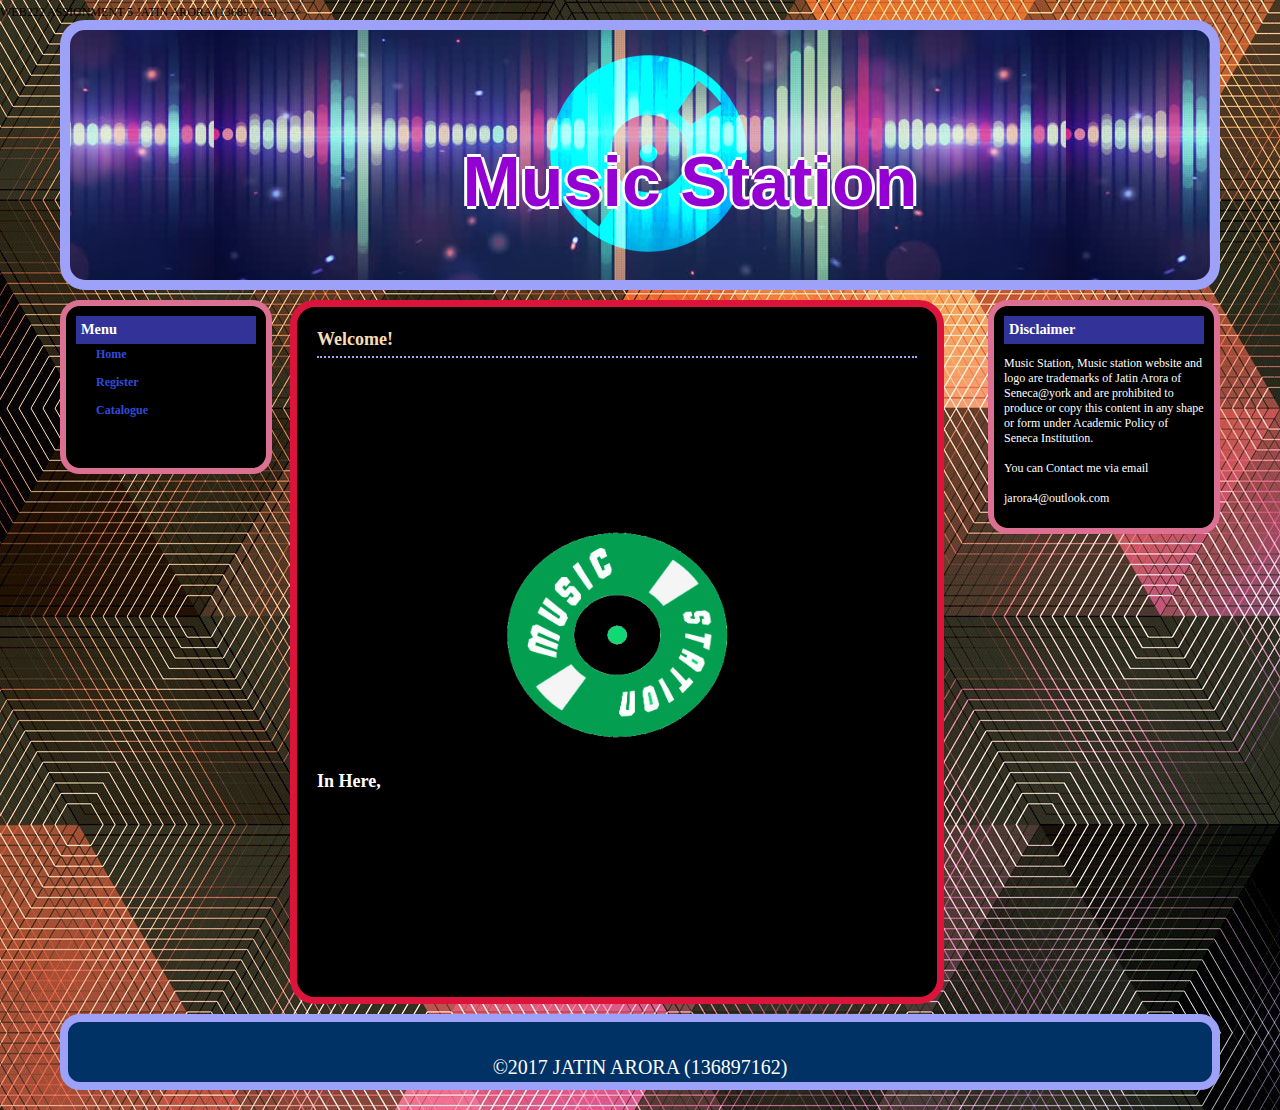
<file: Website Assignment 5/index.html>
<!-->
WEB222 
ASSIGNMENT 5
JATIN ARORA 
(136897162)
<-->

<!DOCTYPE html >
<html >

<head>

	<title>A5 WEB</title>



	<link rel="stylesheet" type="text/css" href="normalize1.css" />

</head>

<body>
<div id="outer">
	<div id="header">
		<h1>Music Station</h1>
		
		
	</div> <!-- header -->
<div id="wrap">	
	<div id="content">
	<h2 class="page-title">Welcome!</h2>
		<p>“I declare that my assignment is wholly my own work in accordance with Seneca Academic Policy. No part of this assignment has been copied manually or 
electronically from any other source (including web sites) except for the information supplied by the WEB222 instructor and / or made available in this assignment for my use. I also declare that no part of this assignment has been distributed to other students.
 Name: Jatin Arora Dated: Type the submission date here</p>
 <img src="images/logo3.png" alt="logo" height="242" width="272" align="middle" >
 <h2 class=section>In Here,</h2> 
 <p>You will find latest and greatest from the artisits in Canada. Feel free to roam around the website and have a look on the new records and our archive of old ones .Make sure you SignUp for free by going to the Register tab in the left sidebar to gain access  to full features and latest from the world of music.<br>Happy Exploring!

	</div> 

	<div id="right-sidebar">

		<h2>Disclaimer</h2>
	
		<p class="note">
		Music Station, Music station website and logo are trademarks of Jatin Arora of Seneca@york and are prohibited to produce or copy this content in any shape or form under Academic Policy of Seneca Institution. <br /> <br />You can Contact me via email<br><br>jarora4@outlook.com
		</p>
	
	</div>
	
	
</div>
	<div id="sidebar">

		<h2>Menu</h2>
			<ul class="menu">
				<li><a href="index.html">Home</a></li>
				<li><a href="registration.html">Register</a></li>
				<li><a href="catal.html">Catalogue</a></li>				
				
			</ul>
	
	
		
	</div> <!-- sidebar -->
	
	<div id="footer">
		<p>&copy;2017 JATIN ARORA  (136897162)</p>
	</div> <!-- footer -->

</div> 
<div id="spacer">&nbsp;</div>
</body>
</html>
</file>
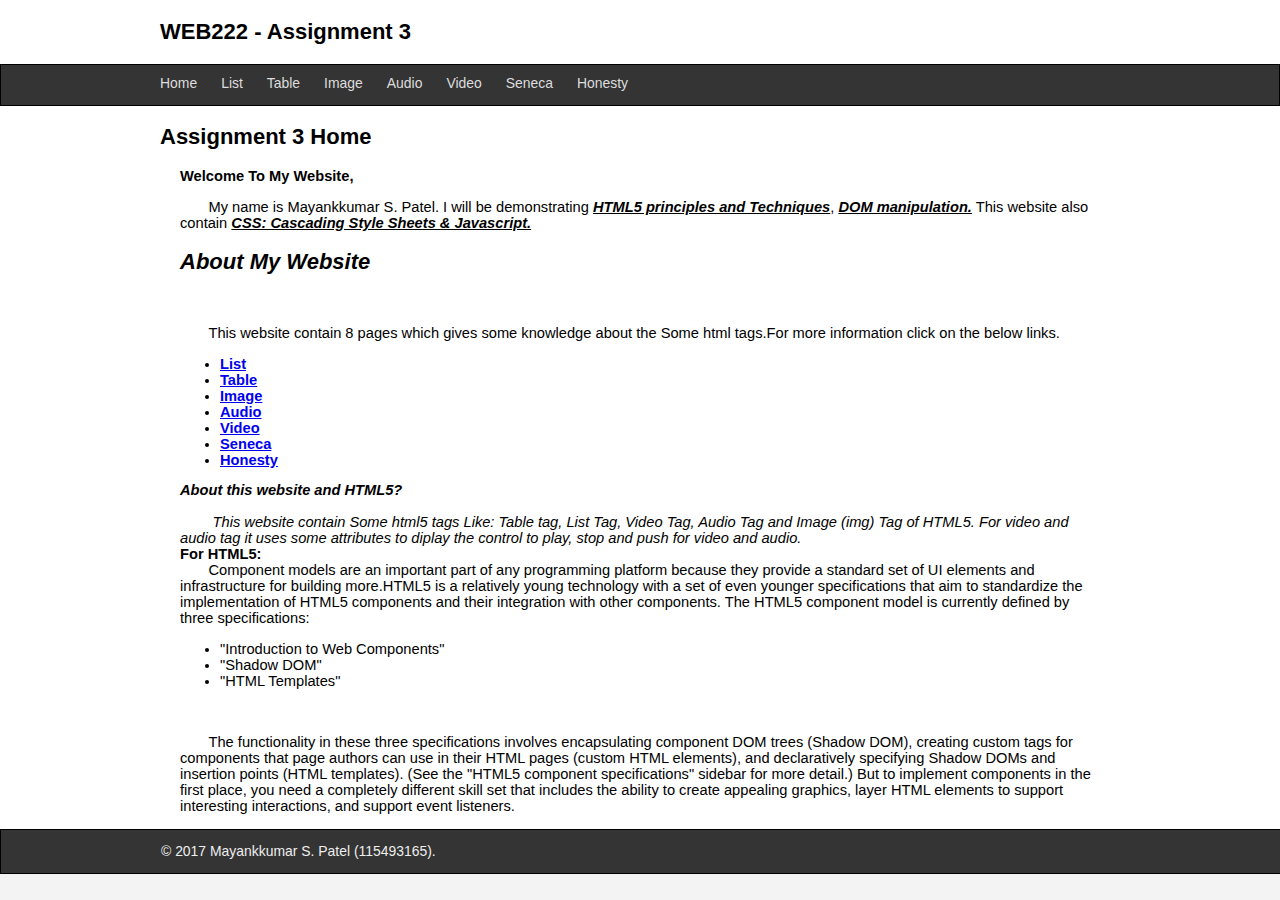
<file: Assignment 3/assignment3/index.html>
<!DOCTYPE html>
<html lang="en">
<head>
    <title>Index.html</title>
    <meta charset="UTF-8" />
	<link rel="stylesheet" href="css/normalize.css"/>
	<link rel="stylesheet" href="css/lab3-theme.css"/>
</head>
<body>

	<header>
		<div class="center">
			<h2>
				
			     WEB222 - Assignment 3
			</h2>
		</div>
	</header>
	<nav>
		<div class="center">
		<ul>	
			<li><a href="index.html">Home</a></li>
			<li><a href="list.html">List</a></li>
			<li><a href="table.html">Table</a></li>
			<li><a href="image.html">Image</a></li>
			<li><a href="audio.html">Audio</a></li>
			<li><a href="video.html">Video</a></li>
			<li><a href="seneca.html">Seneca</a></li>
			<li><a href="honesty.html">Honesty</a></li>
		</ul>
		</div>
	</nav>
		
	<section class="main center">
	
	<!-- Start your code here -->
		<h2>Assignment 3 Home</h2>
		 <div class="center">

	 <b>
		 Welcome To My Website,<br/></b>
		 <p>
			 &nbsp;&nbsp;&nbsp;&nbsp;&nbsp;&nbsp;&nbsp;My name is Mayankkumar S. Patel. I will be demonstrating <b><u><i>HTML5 principles and Techniques</i></u></b>, <b><u><i>DOM manipulation.</i></u></b>
	     This website also contain <b><u><i>CSS: Cascading Style Sheets &amp; Javascript.</i></u></b>

		 </p>
		 <h2>
			<i><b>
			 About My Website</b>
		 	</i>
		 </h2><br/><br/>

		 &nbsp;&nbsp;&nbsp;&nbsp;&nbsp;&nbsp;&nbsp;This website contain 8 pages which gives some knowledge about the Some html tags.For more information 
		 click on the below links.<br/>
		 <ul>	
			
			<li><a href="list.html"><b>List</b></a></li>
			<li><a href="table.html"><b>Table</b></a></li>
			<li><a href="image.html"><b>Image</b></a></li>
			<li><a href="audio.html"><b>Audio</b></a></li>
			<li><a href="video.html"><b>Video</b></a></li>
			<li><a href="seneca.html"><b>Seneca</b></a></li>
			<li><a href="honesty.html"><b>Honesty</b></a></li>
		</ul>
	
		<p>
			<b><i>About this website and HTML5?</i></b><br/><br/>
			<em>&nbsp;&nbsp;&nbsp;&nbsp;&nbsp;&nbsp;&nbsp; This website contain Some html5 tags Like: Table tag, List Tag, Video Tag, Audio Tag and Image (img) Tag of HTML5.
			For video and audio tag it uses some attributes to diplay the control to play, stop and push for video and audio.</em><br/>
			<b>For HTML5:</b><br/>
			&nbsp;&nbsp;&nbsp;&nbsp;&nbsp;&nbsp;&nbsp;Component models are an important part of any programming platform because they provide a standard set of UI elements 
			and infrastructure for building more.HTML5 is a relatively young technology with a set of even younger specifications 
			that aim to standardize the implementation of HTML5 components and their integration with other components. The HTML5 
			component model is currently defined by three specifications:<br/>
		</p>
		<ul>
		<li>"Introduction to Web Components"</li>
		<li>"Shadow DOM"</li>
		<li>"HTML Templates"</li>
		</ul><br/>
		<p>
			&nbsp;&nbsp;&nbsp;&nbsp;&nbsp;&nbsp;&nbsp;The functionality in these three specifications involves encapsulating component DOM trees (Shadow DOM), creating custom 
			tags for components that page authors can use in their HTML pages (custom HTML elements), and declaratively specifying 
			Shadow DOMs and insertion points (HTML templates). (See the "HTML5 component specifications" sidebar for more detail.) 
			But to implement components in the first place, you need a completely different skill set that includes the ability to 
			create appealing graphics, layer HTML elements to support interesting interactions, and support event listeners. 
		</p>
		 </div>
	 
	
	<!-- End your code here  -->
	
	</section>
	<footer>
	  <div class="center">
		  &copy; 2017 Mayankkumar S. Patel (115493165).
	  </div>
	</footer>
</body>
</html>
</file>
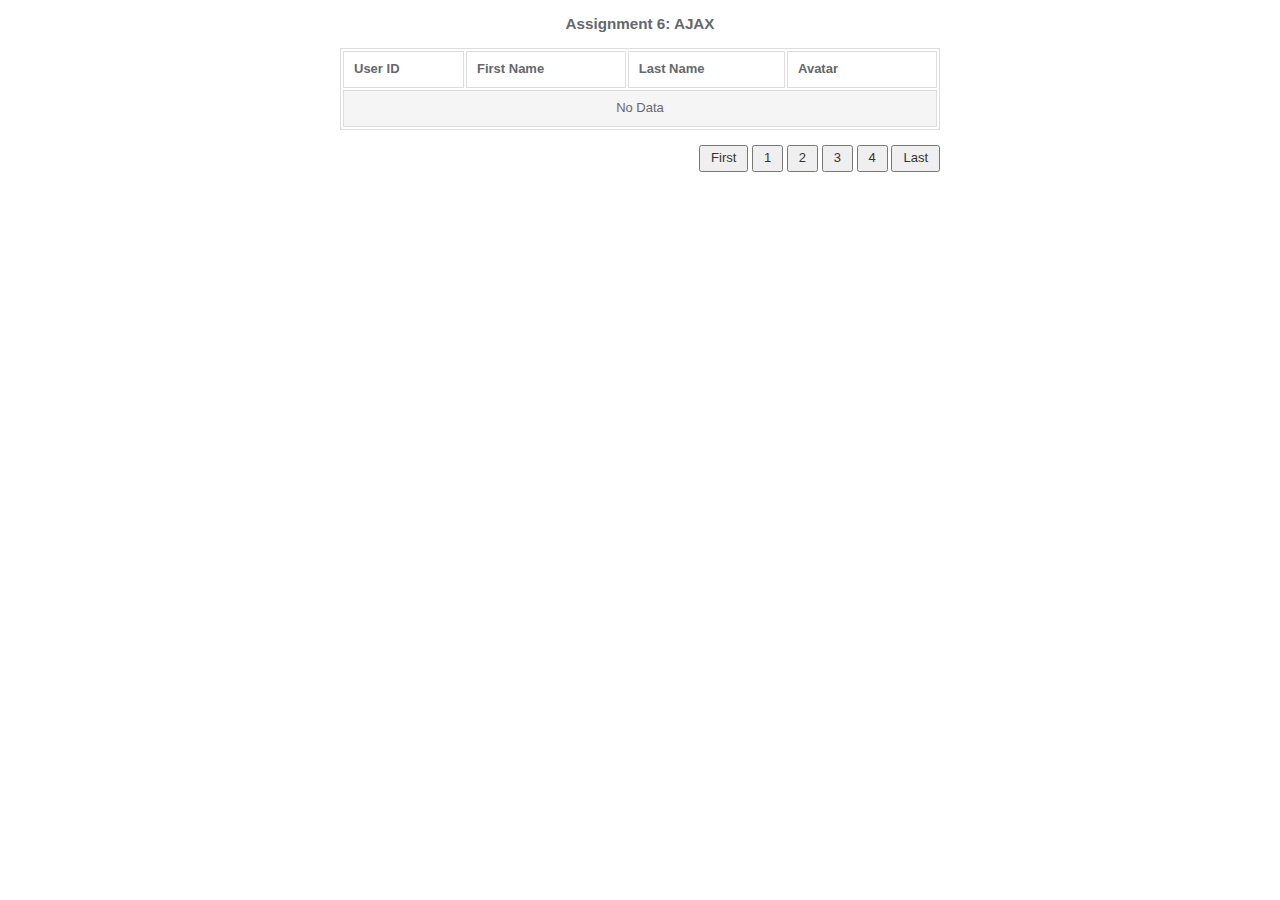
<file: Assignment 6/assignment6.html>
<!DOCTYPE html>
<html lang="en">
  <head>
    <meta charset="UTF-8" />
    <title>WEB222 - Assignment 6</title>
	<link href="css/normalize.css" rel="stylesheet">
	<link href="css/assignment6.css" rel="stylesheet">
	<script type="text/javascript" src="js/assignment6.js"></script>
  </head>
  <body>
    <div class="main-container">
      <h3>Assignment 6: AJAX</h3>
   
		<table>
			<thead>
			<tr>
				<th>User ID</th><th>First Name</th><th>Last Name</th><th class="avatar">Avatar</th>
			</tr>
			</thead>
			<tbody id="data">
				<tr id="nodata">
					<td colspan="4">No Data</td>
				</tr>
			</tbody>
		</table>
        <br >
        <div class="paging"><button type="button" onclick="makeRequest(1);">First</button>
		<button class="pgbtn" id="pgbtn1" type="button" onclick="makeRequest(1);">1</button>
		<button class="pgbtn" id="pgbtn2" type="button" onclick="makeRequest(2);">2</button>
		<button class="pgbtn" id="pgbtn3" type="button" onclick="makeRequest(3);">3</button>
		<button class="pgbtn" id="pgbtn4" type="button" onclick="makeRequest(4);">4</button>
		<button type="button" onclick="makeRequest(4);">Last</button></div>
    
      
    </div>
  </body>
</html>
</file>
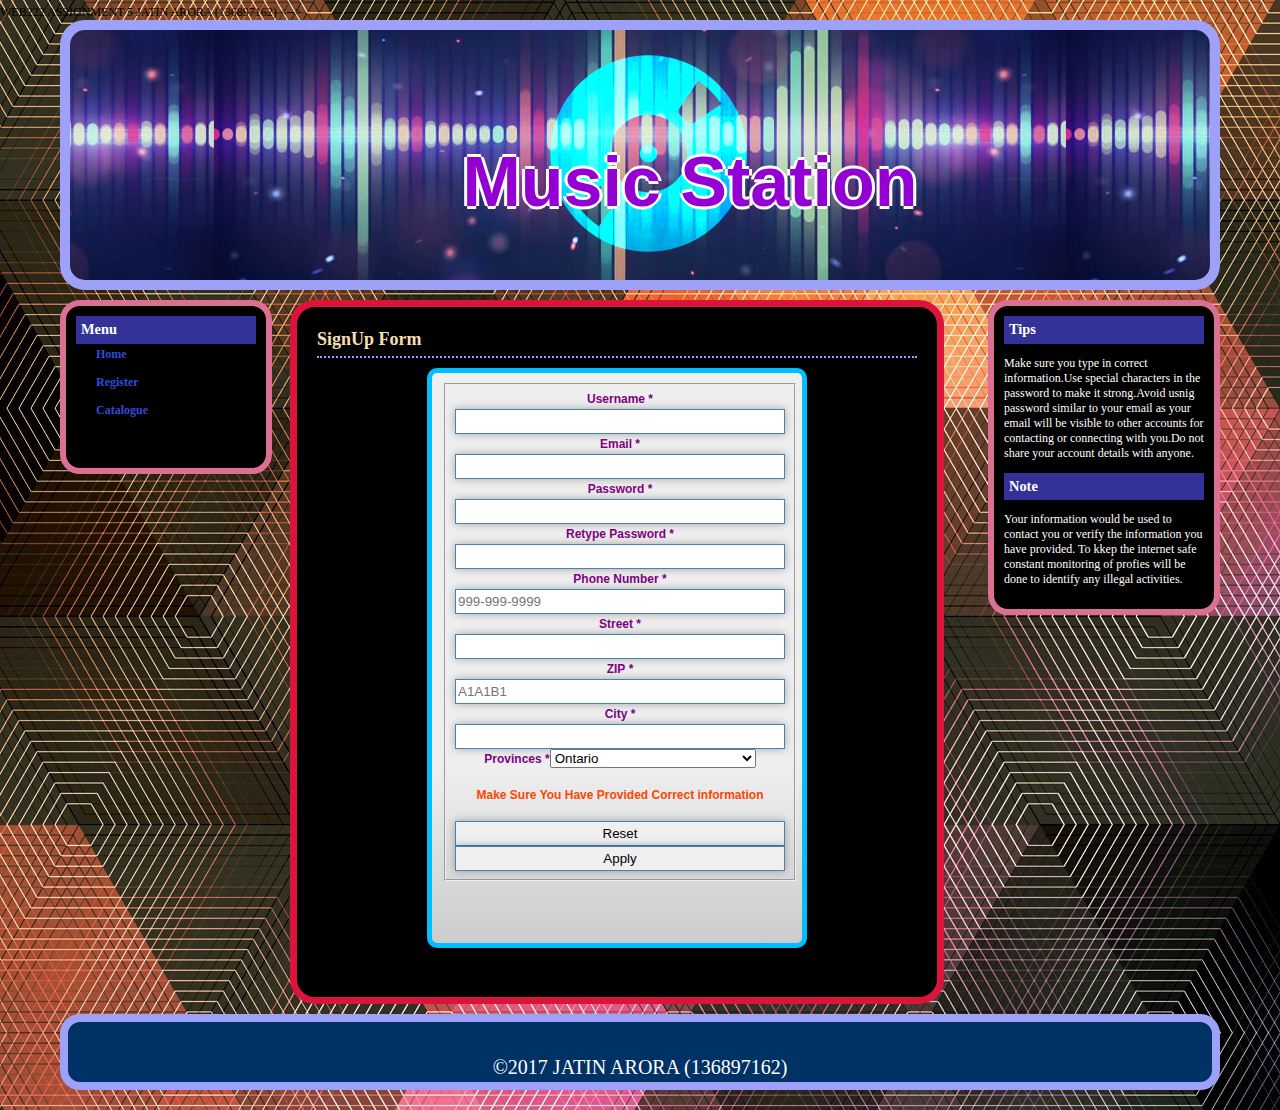
<file: Website Assignment 5/registration.html>
<!-->
WEB222 
ASSIGNMENT 5
JATIN ARORA 
(136897162)
<-->
<!DOCTYPE html>
<html>

<head>

	<title>A5 WEB</title>

	

	<link rel="stylesheet" type="text/css" href="normalize1.css" />
    <script src="registration.js"></script>
	<!--[if IE ]>
	<link rel="stylesheet" type="text/css" href="./stylesheets/ie-style.css" />
	<![endif]-->

</head>

<body onLoad="document.myform.name.focus();">
<div id="outer">
	<div id="header">
		<h1>Music Station</h1>
		
	</div> <!-- header -->
<div id="wrap">	
	<div id="content">
      
	<h2 class="page-title">SignUp Form</h2>
    <section class=main center>
      <div class="form">
	     <form id="jobsearch" name="jobsearch" method='post' onsubmit='return validateForm(this);' action='https://httpbin.org/post' >
            <fieldset class="all">      
              
               <div class="innerclass">    
                    <label>Username<b> *</b></label><input type="text" name="name" id="name" class="inputType" size="20" tabindex="0" onchange="userValidate()"  required/>
               <div class="err" id="msg2">   </div>
               </div>
                <div class="innerclass">    
               <label >Email<b> *</b></label><input type="email" name="email" size="20" id="emial" class="inputType"   required>
               </div>
               <div class="innerclass">       
               <label>Password<b> *</b></label><input type="password" name="password" id="password" class="inputType" onchange="passwordValidation()"  size="20" tabindex="0" required/>
               <div class="err" id="msg0">   </div>
               </div>
               <div class="innerclass">       
               <label>Retype Password<b> *</b></label><input type="password" name="repassword" class="inputType" id="repassword" onchange="verifyValidate()" size="20" tabindex="0" required/>
               <div class="err" id="msg1">   </div>
               </div>
               <div class="innerclass">       
              
               <div class="innerclass">       
               
               </div>
               <div class="innerclass">       
               <label>Phone Number<b> *</b></label><input type="tel"  title="Number in ###-###-#### Format" name="pnum" id="pnum" placeholder="999-999-9999" pattern="^\d{3}-\d{3}-\d{4}$"  value="" size="20" onchange="phnValidate()" class="inputType" tabindex="0" required/>
               <div class="err" id="msg4">   </div>
               </div>
               <div class="innerclass">       
               <label for="add">Street<b> *</b></label><input type="text" name="str" id="str" size="20" class="inputType" tabindex="0" required onchange="streetvalid()"/>
               <div class="err" id="msg5">  </div>
               </div>
               
               
                <div class="innerclass">       
               <label for="zip">ZIP<b> *</b></label><input type="text" name="zip" id="zip" placeholder="A1A1B1" class="inputType" size="20"  tabindex="0" required onchange="validZIP()"/>
                <div class="err" id="msg7">  </div>
               </div> 
               <div class="innerclass">       
               <label for="city">City<b> *</b></label><input type="text" name="city" id="city" class="inputType" size="20"  tabindex="0" required onchange="cityvalid()"/>
                <div class="err" id="msg6">  </div>
               </div> 
               <div class="innerclass">    
               <label for="provs">Provinces<b> *</b></label><select class="selectlst" id="provs" name="provs">
                <optgroup label="Province">
                <option value="al">Alberta</option>
                <option value="bc">British Columbia</option>
                <option value="mb">Manitoba</option>
                <option value="nb">New Brunswick</option>
                <option value="nf">Newfoundland and Labrador</option>
                <option value="ns">Nova Scotia</option>
                <option selected value="on">Ontario</option>
                <option value="pe">Prince Edward Island</option>
                <option value="qc">Quebec</option>
                <option value="sk">Saskatchewan</option>
                </optgroup>
                <optgroup label="Territories">
                <option value="nt">Northwest Territories</option>
                <option value="nu">Nunavut</option>
                <option value="yu">Yukon</option>
              
                </optgroup>
               </select>
               </div>
              
               <div class="innerclass">
              <input type="hidden" name="lastName" id="lastName" value="Jatin Arora" />
               <input type="hidden" name="studentId" id="studentId" value="136897162" />   
               </div>
               <div class="innerclass">       
               
               </div>
             <h4> Make Sure You Have Provided Correct information</h4>
            <div class="btn">
              
            <input class="button" name="reset"  id="reset"  tabindex="0" value="Reset" type="reset"/>
            <input class="button" name="submit" id="submit" tabindex="0" value="Apply" type="submit"/>   
            </div>
   </form>
	</div>
    </section>
   </div>
	<div id="right-sidebar">

		<h2>Tips</h2>
	
		<p class="note">
		Make sure you type in correct information.Use special characters in the password to make it strong.Avoid usnig password similar to your email as your email will be visible to other accounts for contacting or connecting with you.Do not share your account details with anyone.
        <br> 

		</p>
	<h2>Note</h2>
    <p class=note>
        Your information would be used to contact you or verify the information you have provided. To kkep the internet safe constant monitoring of profies will be done to identify any illegal activities.
    </p>
	</div> <!-- right sidebar -->
	
	
</div> <!-- wrap -->
	<div id="sidebar">

		<h2>Menu</h2>
			<ul class="menu">
				<li><a href="index.html">Home</a></li>
				<li><a href="registration.html">Register</a></li>
				<li><a href="catal.html">Catalogue</a></li>				
				
			</ul>
	
	
		
	</div> <!-- sidebar -->
	
	<div id="footer">
		<p>&copy;2017 JATIN ARORA (136897162)</p>
	</div> <!-- footer -->

</div> <!-- outer -->
<div id="spacer">&nbsp;</div>
</body>
</html>
</file>
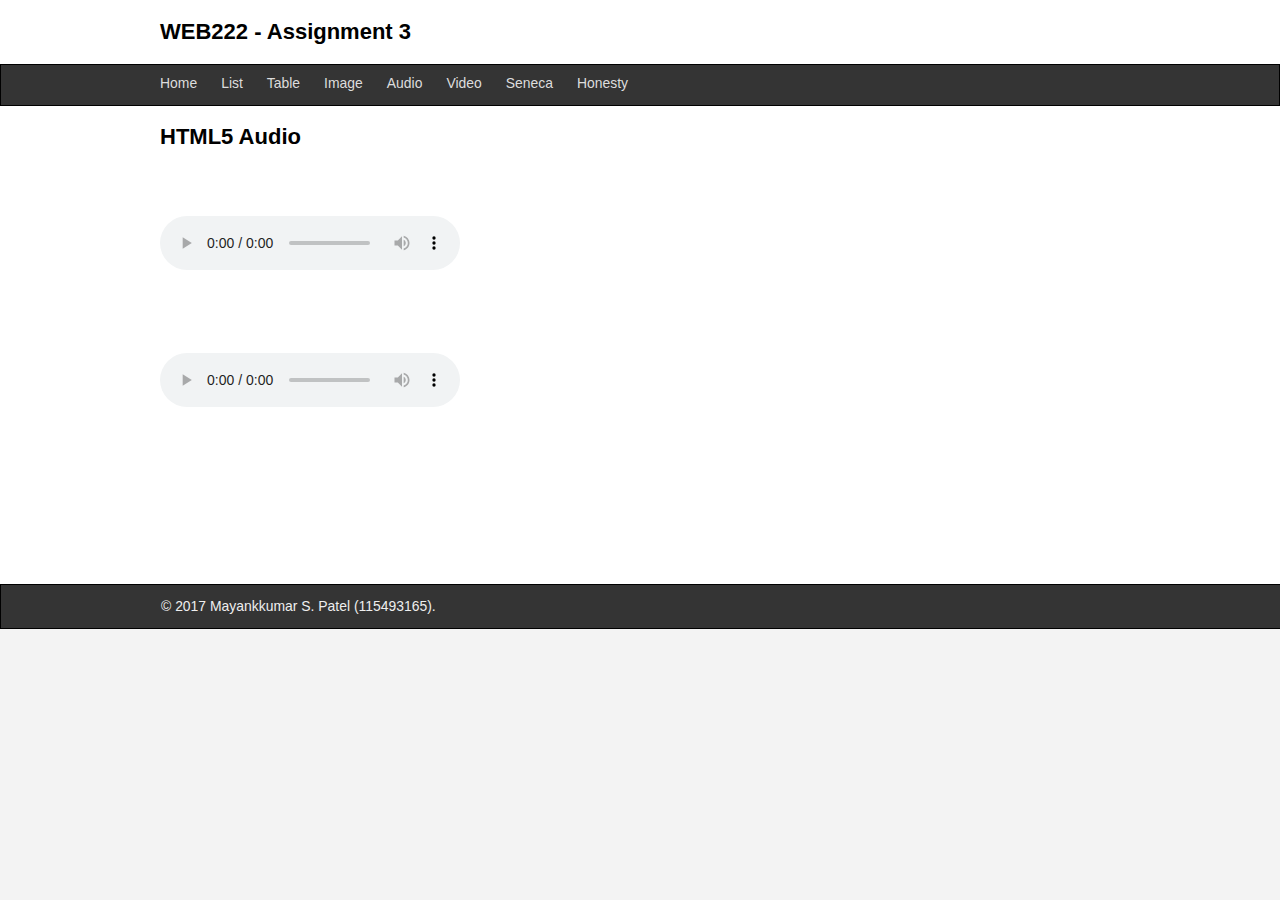
<file: Assignment 3/assignment3/audio.html>
<!DOCTYPE html>
 <html>
  <head>
    <title>Audio.html</title>
    <meta charset="UTF-8" />
	<link rel="stylesheet" href="css/normalize.css"/>
	<link rel="stylesheet" href="css/lab3-theme.css"/>
	<script src="js/audio.js"></script>
</head>
<body>

	<header>
		<div class="center">
			<h2>
			     WEB222 - Assignment 3
			</h2>
		</div>
	</header>
	<nav>
		<div class="center">
		<ul>	
			<li><a href="index.html">Home</a></li>
			<li><a href="list.html">List</a></li>
			<li><a href="table.html">Table</a></li>
			<li><a href="image.html">Image</a></li>
			<li><a href="audio.html">Audio</a></li>
			<li><a href="video.html">Video</a></li>
			<li><a href="seneca.html">Seneca</a></li>
			<li><a href="honesty.html">Honesty</a></li>
		</ul>
		</div>
	</nav>
		
	<section class="main center">
	
	<!-- Start your code here -->
		<h2>HTML5 Audio</h2>
	
	<div id="MyAudio">
				
					
			
	</div> 
	<!-- End your code here  -->
	
	</section>
	<footer>
	  <div class="center">
		  &copy; 2017 Mayankkumar S. Patel (115493165).
	  </div>
	</footer>
</body>
</html>
</file>
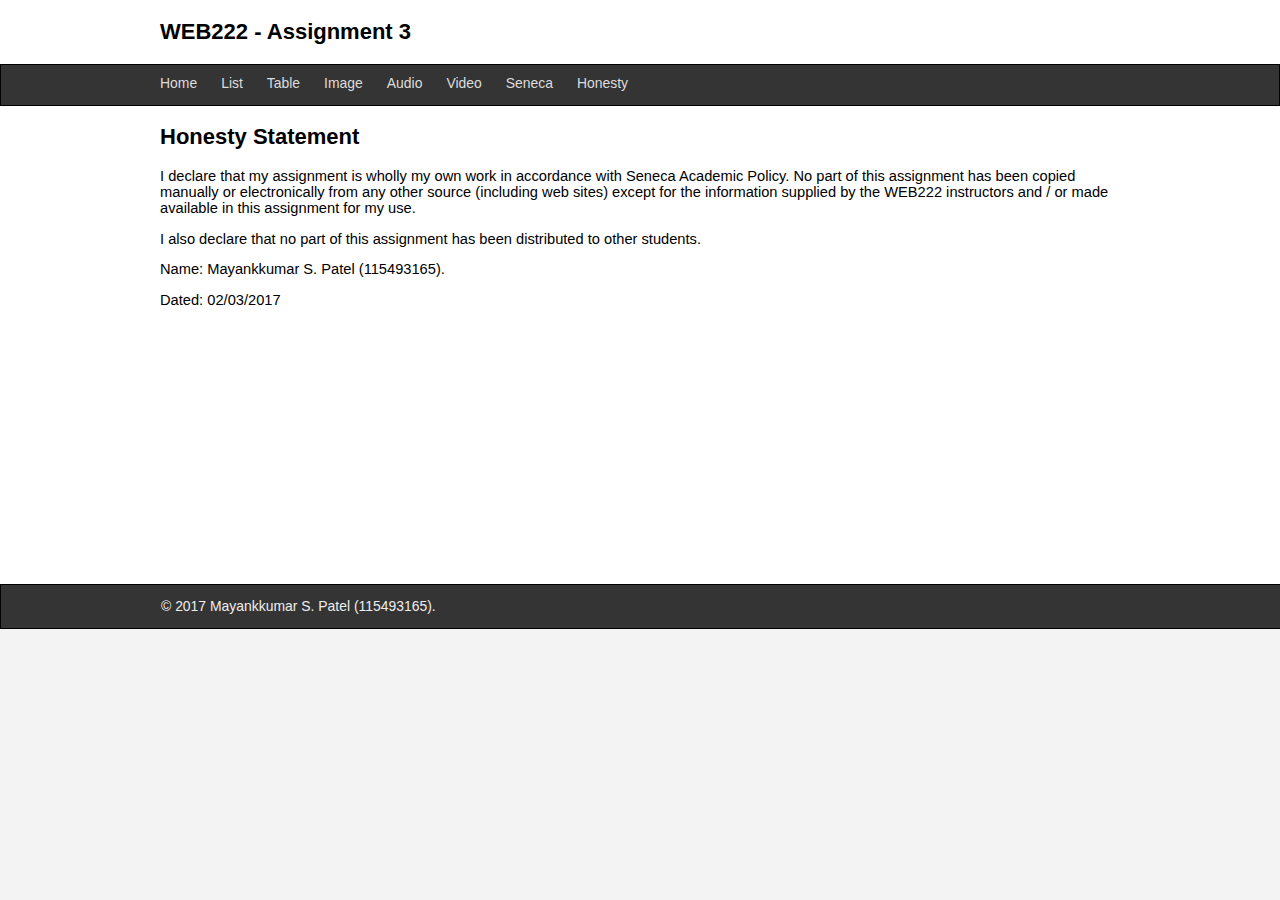
<file: Assignment 3/assignment3/honesty.html>
<!DOCTYPE html>
 <html>
  <head>
    <title>Honesty.html</title>
    <meta charset="UTF-8" />
	<link rel="stylesheet" href="css/normalize.css"/>
	<link rel="stylesheet" href="css/lab3-theme.css"/>
</head>
<body>

	<header>
		<div class="center">
			<h2>
                 WEB222 - Assignment 3
			</h2>
		</div>
	</header>
	<nav>
		<div class="center">
		<ul>	
			<li><a href="index.html">Home</a></li>
			<li><a href="list.html">List</a></li>
			<li><a href="table.html">Table</a></li>
			<li><a href="image.html">Image</a></li>
			<li><a href="audio.html">Audio</a></li>
			<li><a href="video.html">Video</a></li>
			<li><a href="seneca.html">Seneca</a></li>
			<li><a href="honesty.html">Honesty</a></li>
		</ul>
		</div>
	</nav>
		
	<section class="main center">
	
	<!-- Start your code here -->

		<h2>Honesty Statement</h2>
	<div>	
		<p>I declare that my assignment is wholly my own work in accordance 
			with Seneca Academic Policy. No part of this assignment has been copied manually or 
			electronically from any other source (including web sites) except for the information 
			supplied by the WEB222 instructors and / or made available in this assignment for my use.</p>

		<p>I also declare that no part of this assignment has been distributed 
			to other students.</p>

		<p>Name:  Mayankkumar S. Patel (115493165). </p>

		<p>Dated: 02/03/2017</p>
	</div>
	
	<!-- End your code here  -->
	
	</section>
	<footer>
	  <div class="center">
		  &copy; 2017 Mayankkumar S. Patel (115493165).
	  </div>
	</footer>
</body>
</html>
</file>
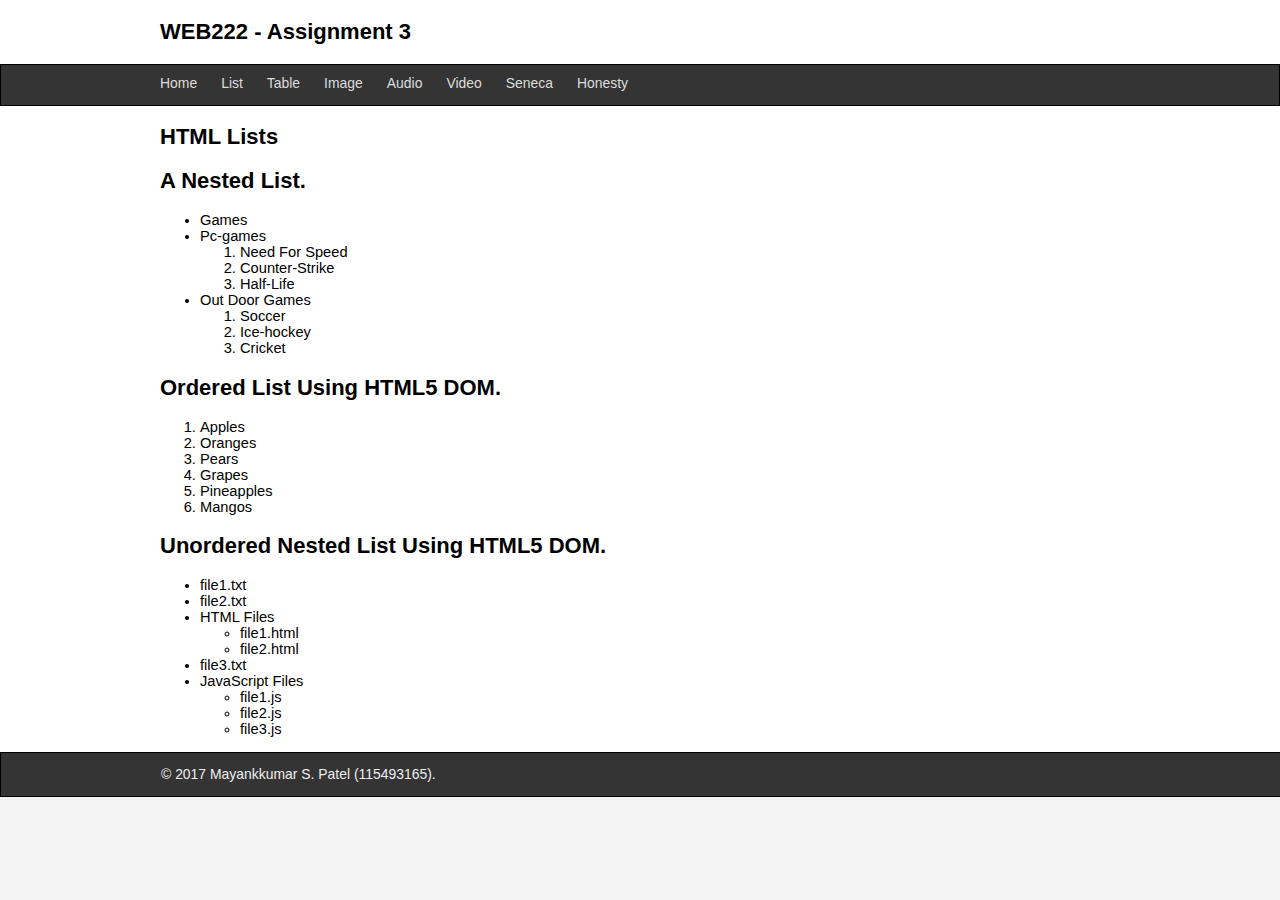
<file: Assignment 3/assignment3/list.html>
<!DOCTYPE html>
 <html>
  <head>
    <title>List.html</title>
    <meta charset="UTF-8" />
	<link rel="stylesheet" href="css/normalize.css"/>
	<link rel="stylesheet" href="css/lab3-theme.css"/>
	<script src="js/list.js"></script>
</head>
<body>

	<header>
		<div class="center">
			<h2>
			     WEB222 - Assignment 3
			</h2>
		</div>
	</header>
	<nav>
		<div class="center">
		<ul>	
			<li><a href="index.html">Home</a></li>
			<li><a href="list.html">List</a></li>
			<li><a href="table.html">Table</a></li>
			<li><a href="image.html">Image</a></li>
			<li><a href="audio.html">Audio</a></li>
			<li><a href="video.html">Video</a></li>
			<li><a href="seneca.html">Seneca</a></li>
			<li><a href="honesty.html">Honesty</a></li>
		</ul>
		</div>
	</nav>
		
	<section class="main center">
	
	<!-- Start your code here -->
		<h2>HTML Lists</h2>
	<div>
		<h2>A Nested List.</h2>

		<ul>
  			<li>Games</li>
  			<li>Pc-games
    		<ol>
    			<li>Need For Speed</li>
    			<li>Counter-Strike</li>
    			<li>Half-Life</li>				
    		</ol>
  			</li>
  			<li>Out Door Games
			<ol>
    			<li>Soccer</li>
    			<li>Ice-hockey</li>
    			<li>Cricket</li>				
    		</ol>
			</li>
		</ul>
		</div>
		<h2>Ordered List Using HTML5 DOM.</h2>
		<div id="MyOl">
					</div>
		<h2>Unordered Nested List Using HTML5 DOM.</h2>
		<div id="MyUl">
			</div> 			

	
	<!-- End your code here  -->
	
	</section>
	<footer>
	  <div class="center">
		  &copy; 2017 Mayankkumar S. Patel (115493165).
	  </div>
	</footer>
</body>
</html>
</file>
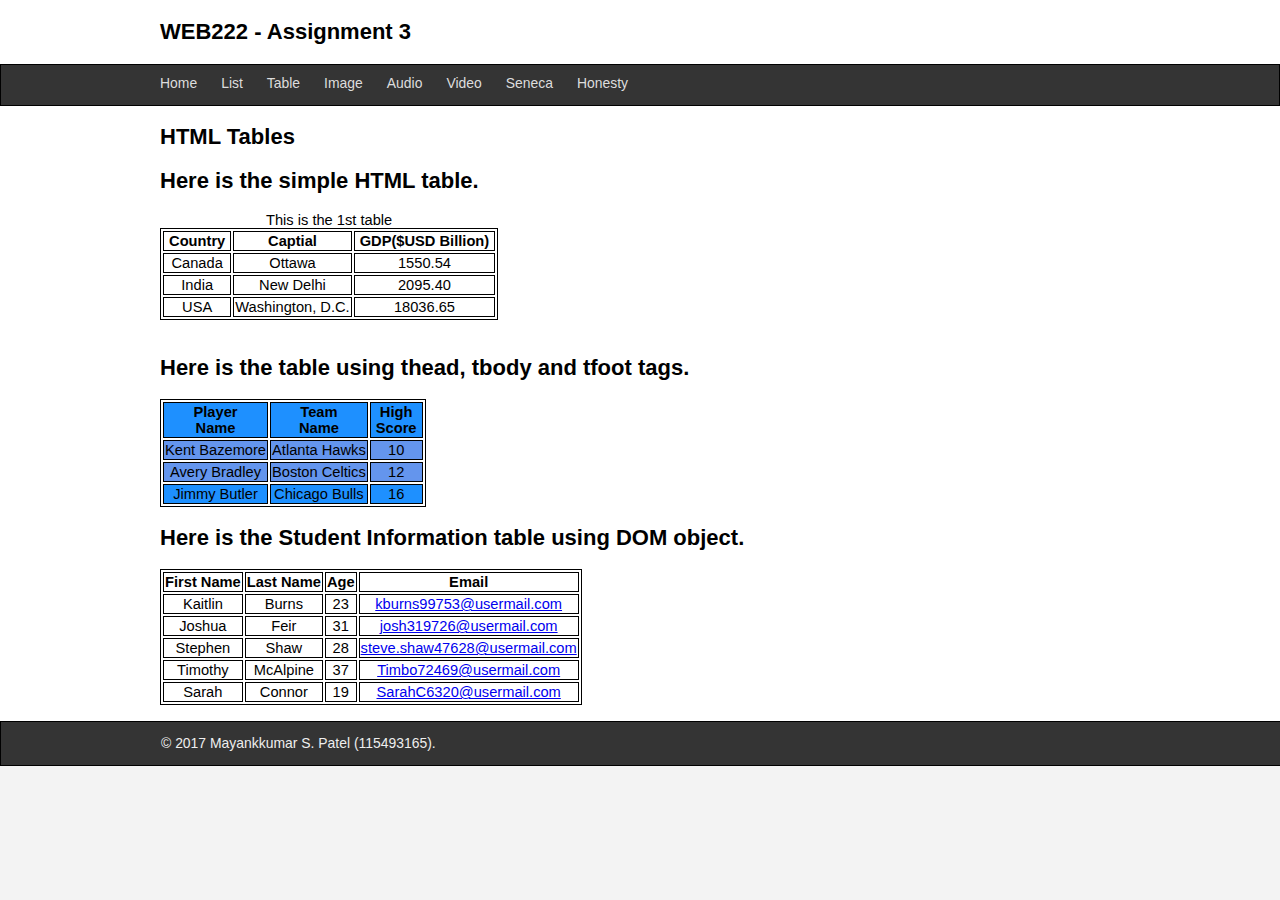
<file: Assignment 3/assignment3/table.html>
<!DOCTYPE html>
 <html>
  <head>
    <title>Table.html</title>
    <meta charset="UTF-8" />
	<link rel="stylesheet" href="css/normalize.css"/>
	<link rel="stylesheet" href="css/lab3-theme.css"/>
	<script src="js/table.js"></script>
</head>
<body>

	<header>
		<div class="center">
			<h2>
			     WEB222 - Assignment 3
			</h2>
		</div>
	</header>
	<nav>
		<div class="center">
		<ul>	
			<li><a href="index.html">Home</a></li>
			<li><a href="list.html">List</a></li>
			<li><a href="table.html">Table</a></li>
			<li><a href="image.html">Image</a></li>
			<li><a href="audio.html">Audio</a></li>
			<li><a href="video.html">Video</a></li>
			<li><a href="seneca.html">Seneca</a></li>
			<li><a href="honesty.html">Honesty</a></li>
		</ul>
		</div>
	</nav>
		
	<section class="main center">
	
	<!-- Start your code here -->
		<h2>HTML Tables</h2>
			<div>
		<h2>Here is the simple HTML table.</h2>
		<table>
			<caption>This is the 1st table</caption>
			<tr>
				<th>&nbsp;Country&nbsp;</th>
				<th>&nbsp;Captial&nbsp;</th>
				<th>&nbsp;GDP($USD Billion)&nbsp;</th>
			</tr>
			<tr>
				<td>Canada</td>
                <td>Ottawa</td>
                <td>1550.54</td>
			</tr>
			<tr>
				<td>India</td>
                <td>New Delhi</td>
                <td>2095.40</td>
			</tr>
			<tr>
				<td>USA</td>
                <td>Washington, D.C.</td>
                <td>18036.65</td>
			</tr>
			</table><br/>
			</div>
			<div>
			<h2>Here is the table using thead, tbody and tfoot tags.</h2>

			<table>
     <thead style="background-color:dodgerblue;">
          <tr>
               <th>&nbsp;Player&nbsp;<br/>&nbsp;Name&nbsp;</th>
               <th>&nbsp;Team&nbsp;<br/>&nbsp;Name&nbsp;</th>
			   <th>&nbsp;High&nbsp;<br/>&nbsp;Score&nbsp;</th>
          </tr>
     </thead>
     
     <tbody style="background-color:cornflowerblue;">
          <tr>
               <td>Kent Bazemore</td>
               <td>Atlanta Hawks</td>
			   <td>10</td>
			   
				   
          </tr>
          <tr>
  				<td>Avery Bradley</td>
			   
  				<td>Boston Celtics</td>
			   <td>12</td>
          </tr>
     </tbody>
	 <tfoot style="background-color:dodgerblue;">
          <tr>
			   <td>Jimmy Butler</td>               
  				<td>Chicago Bulls</td>
				  <td>16</td>
			  
          </tr>
     </tfoot>
</table>
	</div>
	<div>
			
	<h2>Here is the Student Information table using DOM object.</h2>
<table id="MyTable">
			
        </table><br/>
	</div>
	
	<!-- End your code here  -->
	
	</section>
	<footer>
	  <div class="center">
		  &copy; 2017 Mayankkumar S. Patel (115493165).
	  </div>
	</footer>
</body>
</html>
</file>
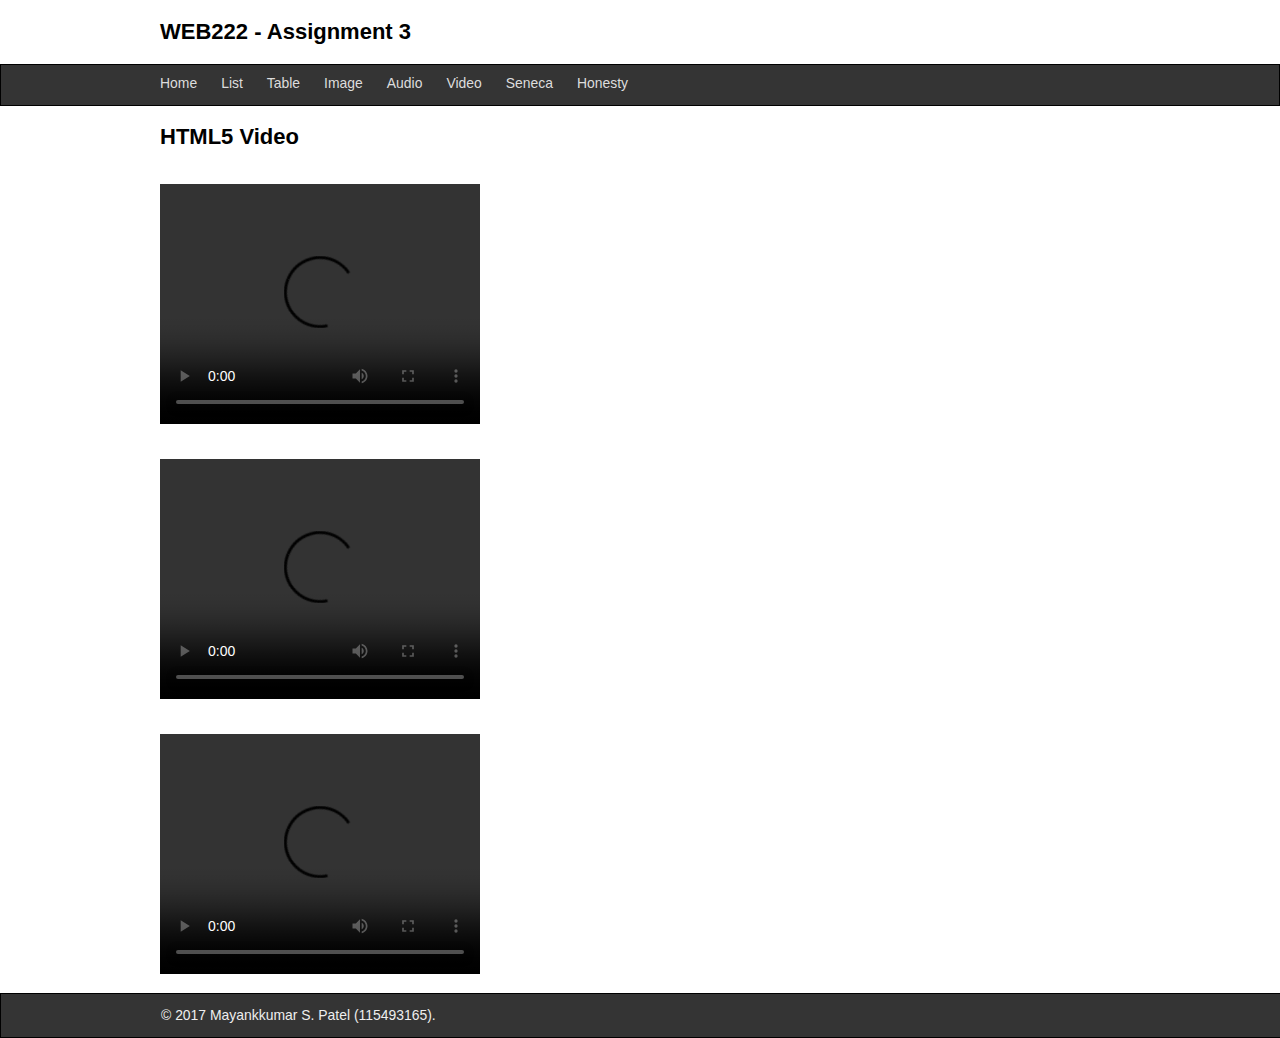
<file: Assignment 3/assignment3/video.html>
<!DOCTYPE html>
 <html>
  <head>
    <title>Video.html</title>
    <meta charset="UTF-8" />
	<link rel="stylesheet" href="css/normalize.css"/>
	<link rel="stylesheet" href="css/lab3-theme.css"/>
	<script src="js/video.js"></script>
</head>
<body>

	<header>
		<div class="center">
			<h2>
			     WEB222 - Assignment 3
			</h2>
		</div>
	</header>
	<nav>
		<div class="center">
		<ul>	
			<li><a href="index.html">Home</a></li>
			<li><a href="list.html">List</a></li>
			<li><a href="table.html">Table</a></li>
			<li><a href="image.html">Image</a></li>
			<li><a href="audio.html">Audio</a></li>
			<li><a href="video.html">Video</a></li>
			<li><a href="seneca.html">Seneca</a></li>
			<li><a href="honesty.html">Honesty</a></li>
		</ul>
		</div>
	</nav>
		
	<section class="main center">
	
	<!-- Start your code here -->
		<h2>HTML5 Video</h2>
	
	<div id="MyVedio" >
			

	</div> 
		
	<!-- End your code here  -->
	
	</section>
	<footer>
	  <div class="center">
		  &copy; 2017 Mayankkumar S. Patel (115493165).
	  </div>
	</footer>
</body>
</html>
</file>
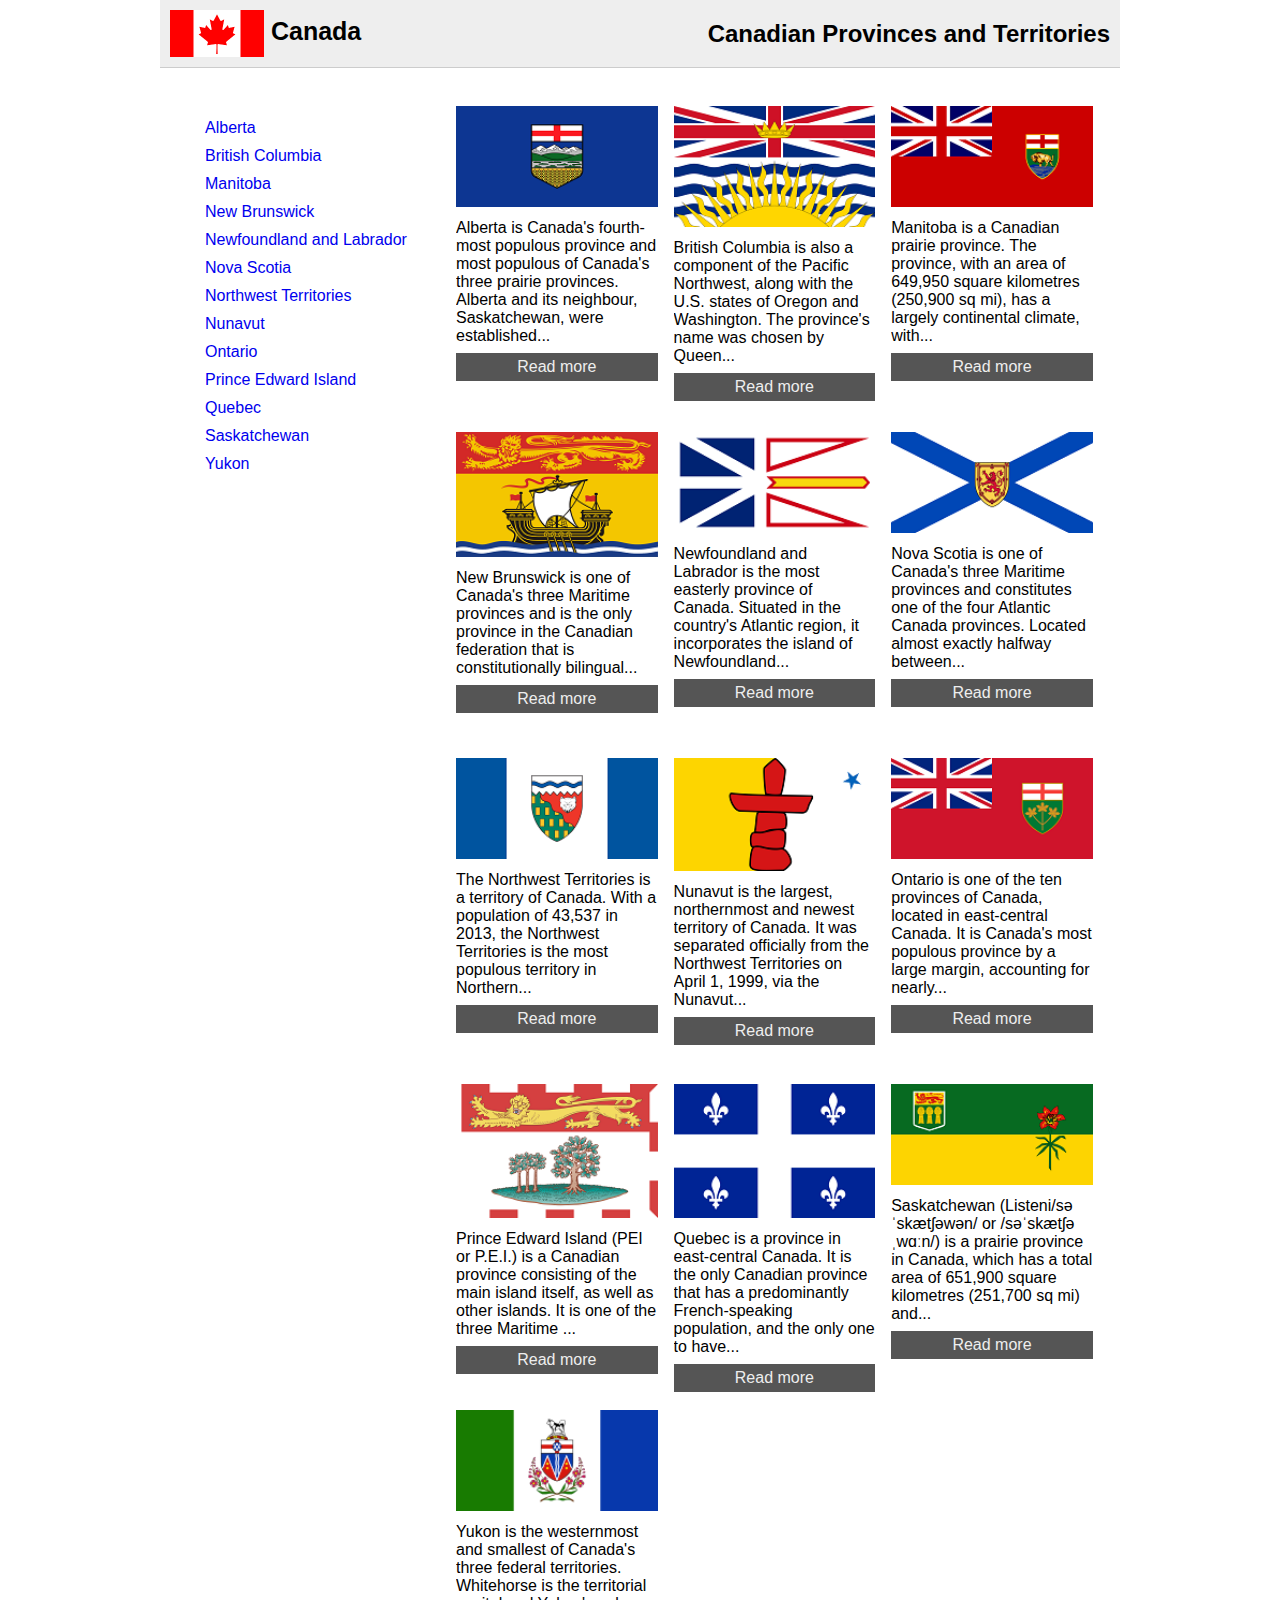
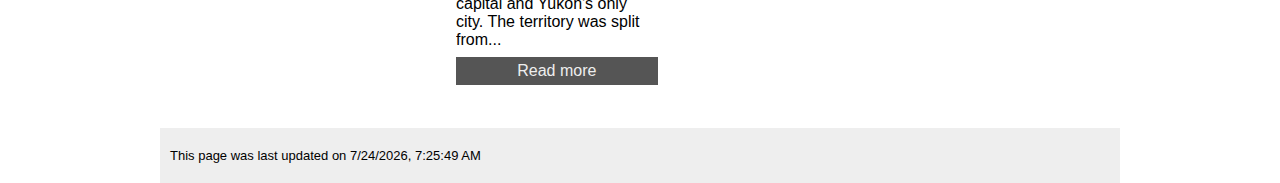
<file: Assignment 4/assignment4/partB/canadianPT.html>
<!DOCTYPE html>
<html lang="en">
  
<head>
   <meta charset="UTF-8" />
   <title>Canada</title>
   <link rel='stylesheet' href='css/normalize.css' type='text/css' media='screen'>
   <link rel='stylesheet' href='css/site.css' type='text/css' media='screen'>	 
</head>
<body>
  <div class="main-container">
	  <header>
	  <h1>Canadian Provinces and Territories</h1>
	    <div id="logo"> <img class="flag" src="images/Canada.png" alt="Canada"> Canada</div>
	  </header>
	  <nav>
		<ul>
		  <li> <a href="http://en.wikipedia.org/wiki/Alberta">Alberta</a></li>
		  <li> <a href="http://en.wikipedia.org/wiki/British_Columbia">British Columbia</a></li>
		  <li> <a href="http://en.wikipedia.org/wiki/Manitoba">Manitoba</a></li>
		  <li> <a href="http://en.wikipedia.org/wiki/New_Brunswick">New Brunswick</a></li>
		  <li> <a href="http://en.wikipedia.org/wiki/Newfoundland_and_Labrador">Newfoundland and Labrador</a></li>
		  <li> <a href="http://en.wikipedia.org/wiki/Nova_Scotia">Nova Scotia</a></li>
		  <li> <a href="http://en.wikipedia.org/wiki/Northwest_Territories">Northwest Territories</a></li>
		  <li> <a href="http://en.wikipedia.org/wiki/Nunavut">Nunavut</a></li>
		  <li> <a href="http://en.wikipedia.org/wiki/Ontario">Ontario</a></li>
		  <li> <a href="http://en.wikipedia.org/wiki/Prince_Edward_Island">Prince Edward Island</a></li>
		  <li> <a href="http://en.wikipedia.org/wiki/Quebec">Quebec</a></li>
		  <li> <a href="http://en.wikipedia.org/wiki/Saskatchewan">Saskatchewan</a></li>
		  <li> <a href="http://en.wikipedia.org/wiki/Yukon">Yukon</a></li>
		</ul>
	  </nav>
	  <section class="main">
		
		<div class="province" id="AB"> <img class="flag" src="images/Alberta.png" alt="Alberta"> 
		  <div class="description">Alberta is Canada's fourth-most populous province and most populous of Canada's three prairie provinces. Alberta and its neighbour, Saskatchewan, were established...</div>
		  <a href="http://en.wikipedia.org/wiki/Alberta">Read more</a></div>
		<div class="province" id="BC"> <img class="flag" src="images/British_Columbia.png" alt="British Columbia"> 
		  <div class="description">British Columbia is also a component of the Pacific Northwest, along with the U.S. states of Oregon and Washington. The province's name was chosen by Queen...</div>
		  <a href="http://en.wikipedia.org/wiki/British_Columbia">Read more</a></div>
		<div class="province" id="MB"> <img class="flag" src="images/Manitoba.png" alt="Manitoba"> 
		  <div class="description">Manitoba is a Canadian prairie province. The province, with an area of 649,950 square kilometres (250,900 sq mi), has a largely continental climate, with...</div>
		  <a href="http://en.wikipedia.org/wiki/Manitoba">Read more</a></div>
		<div class="province" id="NB"> <img class="flag" src="images/New_Brunswick.png" alt="New Brunswick"> 
		  <div class="description">New Brunswick is one of Canada's three Maritime provinces and is the only province in the Canadian federation that is constitutionally bilingual...</div>
		  <a href="http://en.wikipedia.org/wiki/New_Brunswick">Read more</a></div>
		<div class="province" id="NL"> <img class="flag" src="images/Newfoundland_and_Labrador.png" alt="Newfoundland and Labrador"> 
		  <div class="description">Newfoundland and Labrador is the most easterly province of Canada. Situated in the country's Atlantic region, it incorporates the island of Newfoundland... </div>
		  <a href="http://en.wikipedia.org/wiki/Newfoundland_and_Labrador">Read more</a></div>
		<div class="province" id="NS"> <img class="flag" src="images/Nova_Scotia.png" alt="Nova Scotia"> 
		  <div class="description">Nova Scotia is one of Canada's three Maritime provinces and constitutes one of the four Atlantic Canada provinces. Located almost exactly halfway between... </div>
		  <a href="http://en.wikipedia.org/wiki/Nova_Scotia">Read more</a></div>
		<div class="province" id="NT"> <img class="flag" src="images/Northwest_Territories.png" alt="Northwest Territories"> 
		  <div class="description">The Northwest Territories is a territory of Canada. With a population of 43,537 in 2013, the Northwest Territories is the most populous territory in Northern...</div>
		  <a href="http://en.wikipedia.org/wiki/Northwest_Territories">Read more</a></div>
		<div class="province" id="NU"> <img class="flag" src="images/Nunavut.svg.png" alt="Nunavut"> 
		  <div class="description">Nunavut is the largest, northernmost and newest territory of Canada. It was separated officially from the Northwest Territories on April 1, 1999, via the Nunavut...</div>
		  <a href="http://en.wikipedia.org/wiki/Nunavut">Read more</a></div>
		<div class="province" id="ON"> <img class="flag" src="images/Ontario.png" alt="Ontario"> 
		  <div class="description">Ontario is one of the ten provinces of Canada, located in east-central Canada. It is Canada's most populous province by a large margin, accounting for nearly...</div>
		  <a href="http://en.wikipedia.org/wiki/Ontario">Read more</a></div>
		<div class="province" id="PE"> <img class="flag" src="images/Prince_Edward_Island.png" alt="Prince Edward Island"> 
		  <div class="description">Prince Edward Island (PEI or P.E.I.) is a Canadian province consisting of the main island itself, as well as other islands. It is one of the three Maritime ...</div>
		  <a href="http://en.wikipedia.org/wiki/Prince_Edward_Island">Read more </a></div>
		<div class="province" id="QC"> <img class="flag" src="images/Quebec.png" alt="Quebec"> 
		  <div class="description">Quebec is a province in east-central Canada. It is the only Canadian province that has a predominantly French-speaking population, and the only one to have...</div>
		  <a href="http://en.wikipedia.org/wiki/Quebec">Read more</a></div>
		<div class="province" id="SK"> <img class="flag" src="images/Saskatchewan.png" alt="Saskatchewan"> 
		<div class="description">Saskatchewan (Listeni/səˈskætʃəwən/ or /səˈskætʃəˌwɑːn/) is a prairie province in Canada, which has a total area of 651,900 square kilometres (251,700 sq mi) and... </div>
		  <a href="http://en.wikipedia.org/wiki/Saskatchewan">Read more</a></div>
		<div class="province" id="YT"> <img class="flag" src="images/Yukon.png" alt="Yukon"> 
		<div class="description">Yukon is the westernmost and smallest of Canada's three federal territories. Whitehorse is the territorial capital and Yukon's only city. The territory was split from...</div>
		  <a href="http://en.wikipedia.org/wiki/Yukon">Read more</a></div>
	  </section>
  <footer>
    <script type="text/javascript">		
		  var dt=new Date(document.lastModified);   
		  document.write('This page was last updated on '+dt.toLocaleString()) 		
    </script>
  </footer>
  </div>
</body>

</html>
</file>
<file: Assignment 3/assignment3/css/lab3-theme.css>
html{
    background-color:#F3F3F3;
}

body {
    overflow-y: scroll;
	overflow-x:hidden;
    font-family: Tahoma, sans-serif;
    font-size: 11pt;
    background: #ffffff;
    color: #000000;
}

nav {
    height: 40px;
    background: #343434;
    border: #000 solid 1px;
}

nav ul {
    list-style-image: none;
    list-style-position: outside;
    list-style-type: none;
    margin: 0 0 0 -12px;
	padding:0px;
}

nav ul li {
    float: left;
}

nav ul li a {
    padding: 10px 12px 13px 12px;
   
    
    display: block;
    line-height: 40px;
    font: 95% Tahoma, sans-serif;
    color: #ddd;
    text-decoration: none;
}



nav ul li a:hover{
    color: #fff;
}

header {
	padding-top:1px;
	margin-bottom: 15px;
}

footer {
    height: 30px;
    width: 100%;
    background: #343434;
    border: #000 solid 1px;    
    color: #eee;
    text-align: left;
    font-size: 95%;
    padding-top: 13px;
	vertical-align:middle; 
}

.main {
    min-height: 460px;
}

.center{
	max-width:960px;
	margin:0 auto;
	padding-left:20px;
	padding-right:20px;
}
.right{
position: absolute;
right: 10; 
width: 49%;
}
.left{
	position: absolute; 
    left: 10; 
    width: 49%;
}
table,tr,td,th{
    border: 1px solid;
    text-align: center;
}
</file>
<file: Assignment 6/css/assignment6.css>
body{
	
	font-size:13px;
	 color: #65686d;
	
}

.main-container {
	 width:600px;
	 margin:auto;
	 text-align:center;
	
}

tr#nodata td{
	text-align:center;
}

.paging{
	text-align:right;
}

.paging button{
	padding:4px 10px;
	color: #333;
}

.paging button:hover{
	cursor:pointer;
}

.paging button.active{
	font-weight:bold;
	color: #000;
}

table {
	width:100%;
	margin:auto;
	border:1px solid #ddd;
}

table img{
	width:128px;
	height:128px;
}

table th.avatar{
	width:128px;
}
      
table td, table th {
	border:1px solid #ddd;
	text-align:left;
	padding:10px;
}

table th{
	font-weight:bold;
}

table tr:nth-child(odd) td:not(th){
	 background: #f5f5f5;
}
      
table tr:nth-child(even) td:not(th) {
	background: #ffffff;
}
</file>
<file: Assignment 4/assignment4/partB/css/site.css>
.main-container{
max-width: 960px; 
margin-top: 0px;
margin-bottom: 0px;
margin-left: auto;
margin-right: auto;
}

.main-container nav{
    width: 30%;
    float: left;
}

.main-container .main{
    width: 70%;
    float: right;
}

.main-container header{
    padding: 10px;
    border-bottom: 1px solid #cccccc;
    margin-bottom: 30px;
    background-color: #eeeeee;
    
}

.main-container header h1{
width: 70%;
float: right;
margin-top: 10px;
font-size: 24px;
text-align: right;

}

.main-container footer{
clear: both;
padding: 20px 10px;
border-top: 1px thick #cccccc;
font-size: 13px;
background-color: #eeeeee;

}

#logo{
    width: 30%;
    font-size: 25px;
    font-weight: bold;
    
}

#logo img{
    
    width:  94px;
    vertical-align: middle;
}

nav ul{
    list-style-type: none;
}

nav ul a{
    display: block;
    text-decoration: none;
    padding: 5px;
}

div.province{
    width: 30%;
    float: left;
    margin: 8px 8px 8px 8px;
    height: 310px;
}

div.province .description{
max-height: 165px;
overflow-y: auto; 
overflow-x: hidden;
margin-top: 8px;
margin-bottom: 8px;
}

div.province a{
    display: block;
    text-align: center;
    background-color: #555555;
    color: #eeeeee;
    text-decoration: none;
    padding: 5px;
}

img.flag{
    width: 100%;
}

/*********************************************************************************
*
* WEB222 – Assignment #4
*
* I declare that this assignment is my own work in accordance with Seneca
* Academic Policy. No part of this assignment has been copied manually or
* electronically from any other source (including web sites) or distributed to
* other students.
*
* Name: JATIN ARORA Date: 07/18/2017
*
********************************************************************************/
</file>
<file: Website Assignment 5/normalize1.css>
/*////////////
WEB222 
ASSIGNMENT 5
JATIN ARORA 
(136897162)
////////////*/

/*Website Layout CSS*/
body {
	font-family: Verdana;
	font-size: 75%;
	margin: 0;
	padding: 5px 0 0px;
	background: #000000 url(images/back3.jpg) repeat;
	
}

/*Outer wrapper styles*/
div#outer {
	background-color:transparent;
	border-radius: 25px;
	width: 1160px;
	margin: 0 auto;
	
	text-align: left;
}

/*Header styles*/
div#header {
	border-radius: 25px;
	height: 250px;
	background: url(images/header.jpg);
	border: 10px solid #9DA1F8;
	background-position:center;

}

div#header h1 {
	display: block;
	
	line-height: 1.8;
	text-indent: 100px;
	text-align: center;
	padding: 10px 15px 30px 15px;
	color:darkviolet;
	font-family:Helvetica, sans-serif;
		font-weight: bold;
	font-size: 40px;
	object-position:center;
   text-shadow: -3px 0 white, 0 3px white, 3px 0 white, 0 -3px white;

	

}

  
div #header h1 {
	font-size: 70px;
	line-height: 190px;
	font-family: Helvetica, sans-serif;
	font-weight: bold;
	text-align: center;
}
 


div#header p {
	font-size: 1.2em;
	text-align: right;
	font-weight: bold;
	color: #FFFFFF;
	padding: 170px 15px 0 0;
}
/*///////////////////////////////
TABLE STYLE
///////////////////////////////*/
div.main-table-container{ 
    border: 4px solid white;
    max-height: 480px;

	
	border-radius: 20px;
    overflow-x: hidden;
    overflow-y:auto;
    background:violet;
   
    color:darkorchid;  
	font-size: 14px;
}
table.main-table p span{
   color:gray;
   font-weight: bold;
   background-color:transparent;
   font-size: 14px;
   text-decoration-style: solid;
   text-decoration-line: underline;
}
table.main-table-top th{
border: 5px solid purple;   
border-radius: 40px;
padding: 15px 20px;
font-size: 10px;
background:palevioletred;
color:white;
text-align: center;
font-size: 15px;
margin-bottom: 30px;
}



table.main-table td{
    border: 5px solid red;    
    text-align: center;
    padding: 15px 20px;
  font-size: 15px;
  font-weight: bold;
    text-decoration-style:solid ;
   
}
table.main-table h2{
	color:purple;
	text-align: center;
	font-weight: bolder;
}
table.main-table p span{
   color:gray;
   font-weight: bold;
   font-size: 14px;
   background-color:transparent;
   text-decoration-style: solid;
  
}

/*Main content styles*/
div#content {
	border-radius: 25px;
    border: 7px solid crimson;
	background: #000000 url(http://www.powerpointhintergrund.com/uploads/2017/05/free-cool-blue-gradient-background-2.jpeg) repeat;
	width: 600px;
	height: 650px;
	float: left;
	padding: 20px;
	margin: 10px 0;
	
}

div#content h2.page-title {
	padding: 0 0 6px;
	border-bottom: 2px dotted #9DA1F8;
	margin: 2px 0 10px;
	color: wheat;
	font-weight: bolder;
}
table {
    width: 100%;
}
div#content p {
	margin: 0;
	padding: 10px 0;
	line-height: 18px;
	word-spacing: 2px;
	color: #000000;
	font-size: 18px;;
}

div#content p a {
	color: black;
	font-weight: bold;
	text-decoration: none;
}

div#content p a:hover {
	color: #54D42A;
}


div#content p a:link {
	font-size: 0.8em;
	font-style: italic;
	font-weight: bold;
	padding: 0;
	border-top: 1px dotted #304BD8;
	color: #304BD8;
}

img {
    display: block;
    margin: auto;
    width: 50%;
}
/*Wrap styles*/
div#wrap {
	float: right;
	width: 930px;
}

/*Left sidebar styles*/
div#sidebar {
	background-color: black;
	border:6px solid palevioletred;
	margin-top: 10px;
	border-radius: 20px;
	padding-top: 20px;
	float: left;
	width: 180px;
	padding: 10px;
}
h2.section{
	color:white;
}
/*Right sidebar styles*/
div#right-sidebar {
	background-color: black;
	float: right;
	width: 200px;
	padding: 10px;
	border:6px solid palevioletred;
	margin-top: 10px;
	border-radius: 20px;
	
}

/*Common sidebar styles*/
div#sidebar h2, div#right-sidebar h2 {
	font: normal bold 1.2em/1.5 Verdana;
	color: #FFFFFF;
	padding: 3px 5px;
	margin: 0;
	background: #323298;
}

div#sidebar ul, div#right-sidebar ul {
	margin: 0;
	padding: 0px 0 30px;
}

div#sidebar li, div#right-sidebar li {
	list-style-type: none;
}

div#sidebar ul li, div#right-sidebar ul li {
	margin: 0;
	padding: 3px 0 10px 20px;
	
}
p.note{
    color:white;
}


div#sidebar ul li a, div#right-sidebar ul li a {
	text-decoration: none;
	font-size: 1em;
	color: #304BD8;
	font-weight: bold;
	font-style: normal;
}

div#sidebar ul li a:hover, div#right-sidebar ul li a:hover {
	color: #54D42A;
	padding-bottom: 2px;
}

/*Footer styles*/
div#footer {
	background-color: #003265;
	clear: both;
	height: 60px;
	text-align: center;
	border: 8px solid #9DA1F8;
    border-radius:20px;
}

div#footer p {
	clear: both;
    
	padding: 14px 0;
	font-size: 20px;

	color: #FFFFFF;
}

h4{
    color:orangered;
}
div#footer p a {
	color: #9DA1F8;
	text-decoration: none;
	font-weight: bold;
}

div#footer p a:hover {
	color: #54D42A;
	padding-bottom: 2px;
}

/*Spacer*/
div#spacer {
	height: 20px;
	background-color: transparent;
}
/*///////////////////////////////
FORM STYLE
///////////////////////////////*/
form {
  background: -webkit-linear-gradient(bottom, #CCCCCC, #EEEEEE 175px);
  background: -moz-linear-gradient(bottom, #CCCCCC, #EEEEEE 175px);
  background: linear-gradient(bottom, #CCCCCC, #EEEEEE 175px);
  margin: auto;
  position: relative;
  width: 350px;
  height: 550px;
  font-family: Tahoma, Geneva, sans-serif;
  font-size: 12px;
 
  line-height: 20px;
  font-weight: bold;
  color:purple;
  text-align: center;
  text-decoration: none;
  border-radius: 10px;
  padding: 10px;
  border: 5px solid deepskyblue;
  border: inset 1px solid #333;
  -webkit-box-shadow: 0px 0px 8px rgba(0, 0, 0, 0.3);
  -moz-box-shadow: 0px 0px 8px rgba(0, 0, 0, 0.3);
  box-shadow: 0px 0px 8px rgba(0, 0, 0, 0.3);
}
div.err{
color:red;
}
input {
  width: 330px;
  display: block;
  border: 1px solid steelblue;
  height: 25px;
  -webkit-box-shadow: 0px 0px 8px rgba(0, 0, 0, 0.3);
  -moz-box-shadow: 0px 0px 8px rgba(0, 0, 0, 0.3);
  box-shadow: 0px 0px 8px rgba(0, 0, 0, 0.3);
}

textarea#feedback {
  width: 175px;
  height: 150px;
  display: block;
}

button {
  width: 100px;
  position: relative;
  right: 20px;
  bottom: 20px;
  background: #09C;
  color: black;
  font-family: Tahoma, Geneva, sans-serif;
  height: 30px;
  border-radius: 15px;
  border: 1p solid #999;
}

input.button:hover {
  background: #fff;
  color: #09C;
}
</file>
